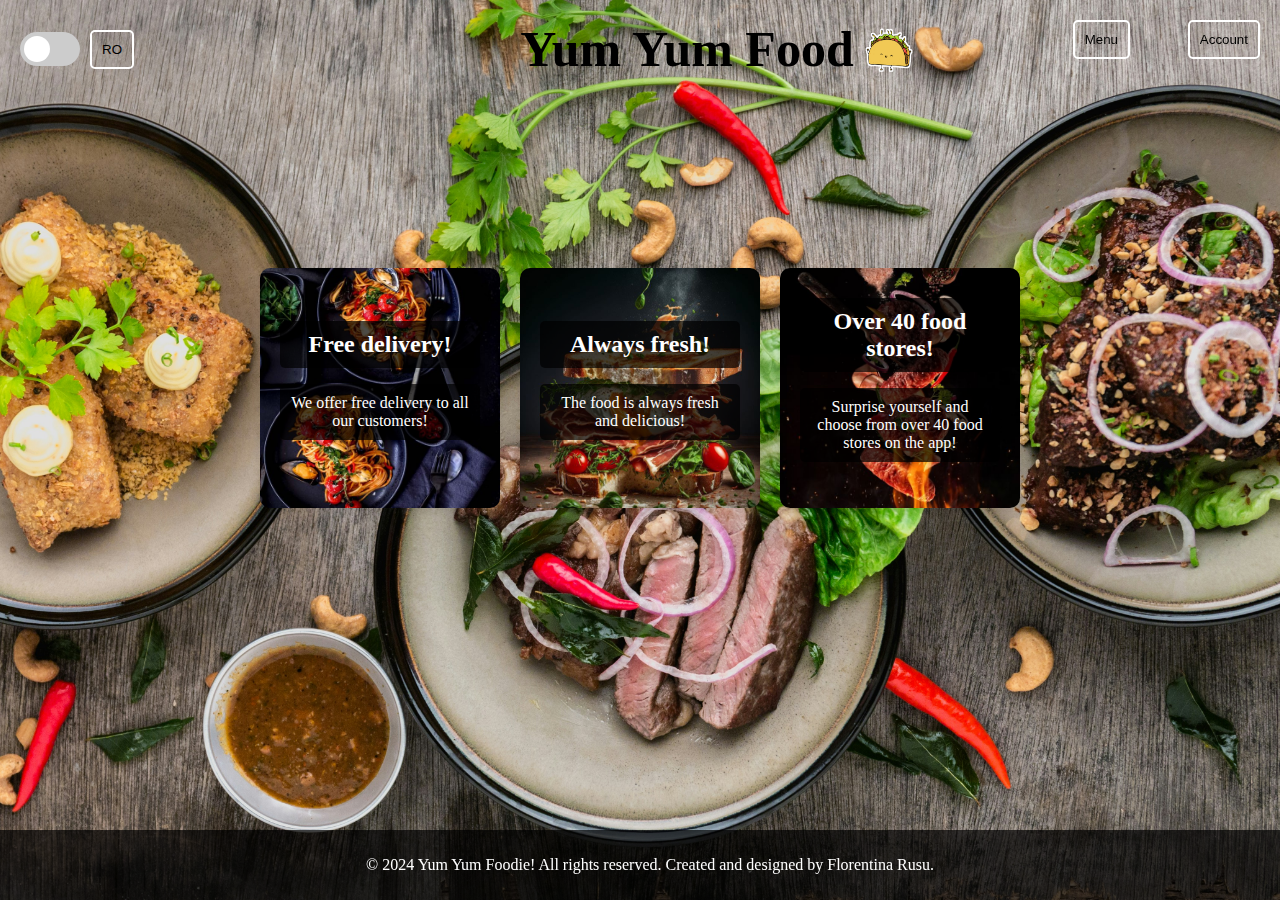
<file: index.html>
<!DOCTYPE html>
<html lang="en">
<head>
    <meta charset="UTF-8">
    <meta name="viewport" content="width=device-width, initial-scale=1.0">
    <title>YumYumFood</title>
    <link rel="stylesheet" href="styles.css">
</head>
<body>
    <header>
        <div class="header-left">
            <label class="switch">
                <input type="checkbox" id="themeSwitch">
                <span class="slider round"></span>
            </label>
            <button class="nav-button" id="languageButton">RO</button>
        </div>
        <div class="title-container">
            <h1 class="title">Yum Yum Food <img src="source.gif" alt="delivery" id="titleGif" class="title-gif"></h1>
        </div>
        <div class="cont-menu-container">
            <div class="cont-menu">
                <button class="nav-button" id="contButton">Account</button>
                <div class="dropdown-menu" id="contDropdown">
                    <a href="register.html" id="register-link">Register</a>
                    <a href="login.html" id="login-link">Login</a>
                    <a href="contact.html" id="contact-link">Contact us</a>
                </div>
            </div>
        </div>
        <div class="menu-container">
            <div class="menu">
                <button class="nav-button" id="menuButton">Menu</button>
                <div class="dropdown-menu" id="menuDropdown">
                    <a href="track.html" id="tracking">Track Order</a>
                    
                </div>
            </div>
        </div>
    </header>

    <main>
        <div class="cards-container">
            <div class="card" style="background-image: url('/c811e16e296b7830943b90943a3d5c51\ \(1\).jpg');">
                <h2>Free delivery!</h2>
                <p>We offer free delivery to all our customers!</p>
            </div>
            <div class="card" style="background-image: url('/4998d25ee58882f82c16c4708013f29b.jpg');">
                <h2>Always fresh!</h2>
                <p>The food is always fresh and delicious!</p>
            </div>
            <div class="card" style="background-image: url('/2211.jpg');">
                <h2>Over 40 food stores!</h2>
                <p>Surprise yourself and choose from over 40 food stores on the app!</p>
            </div>
        </div>
    </main>

    <footer>
        <p>&copy; 2024 Yum Yum Foodie!  All rights reserved. Created and designed by Florentina Rusu.</p>
    </footer>

    <div class="login-container" id="loginContainer">
        <div class="login-form">
            <label for="email">Email</label>
            <input type="email" id="loginEmail" name="email" placeholder="Enter your email.." required />
            <label for="password">Password</label>
            <input type="password" id="loginPassword" name="password" placeholder="Enter your Password.." required />
            <div class="button-send">
                <button id="loginButton" type="button">Submit</button>
            </div>
        </div>
    </div>

    <script src="script.js"></script>
</body>
</html>
</file>
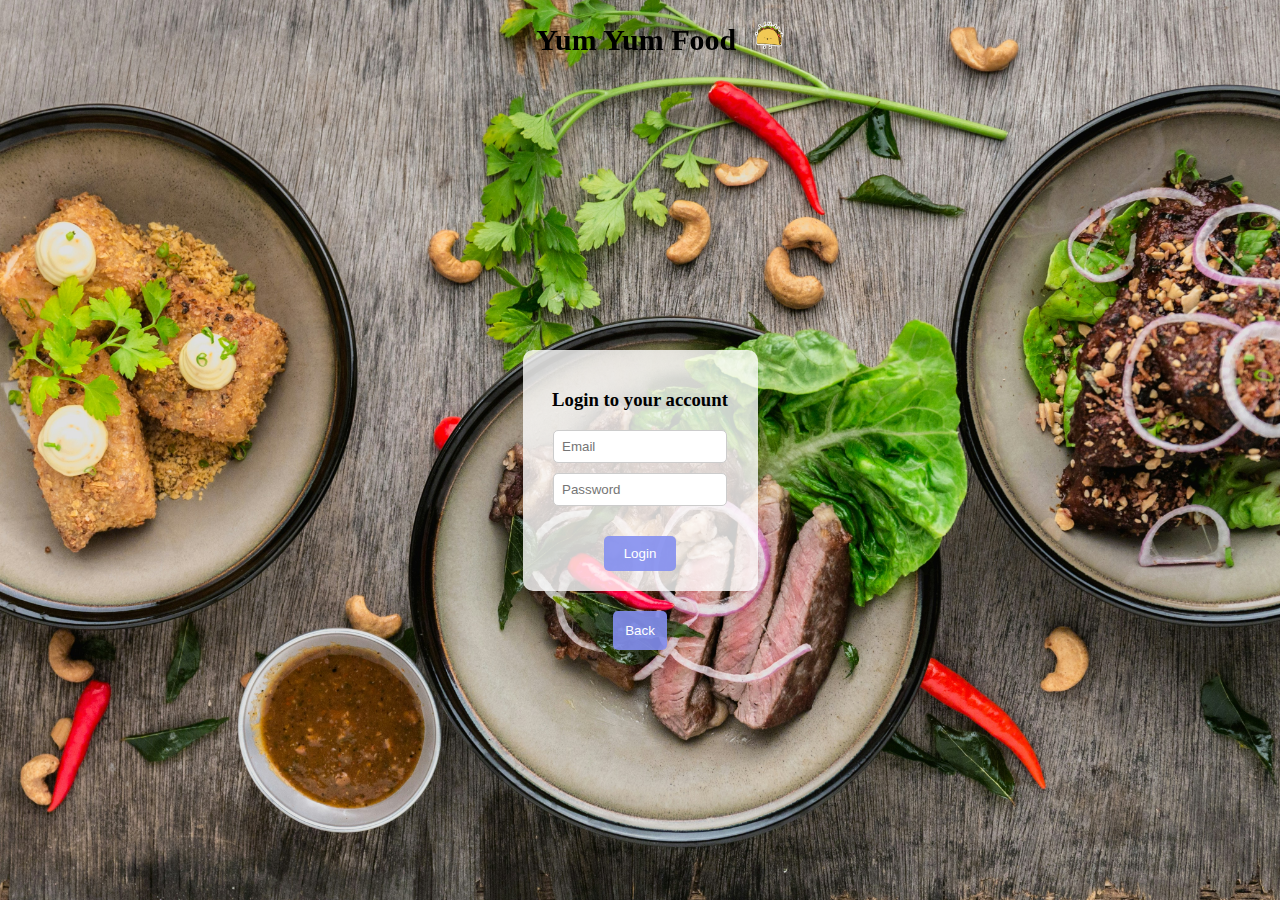
<file: login.html>
<!DOCTYPE html>
<html lang="en">
<head>
    <meta charset="UTF-8">
    <meta name="viewport" content="width=device-width, initial-scale=1.0">
    <link rel="stylesheet" href="login.css">
    <title>YumYumFood - Login</title>
</head>
<body>
    <header>
        <div class="title-container">
            <h1 class="title">Yum Yum Food <img src="source.gif" alt="delivery" id="titleGif" class="title-gif"></h1>
        </div>
    </header>

    <div class="login-container">
        
        <h3>Login to your account</h3>
        <input type="text" id="loginEmail" placeholder="Email">
        <input type="password" id="loginPassword" placeholder="Password">
        <button id="loginButton">Login</button>
    </div>

    
    <div class="menu-container">
        <div class="menu">
            <button class="nav-button" id="menuButton">Back</button>
        </div>
    </div>
    
    <script src="login.js"></script>
</body>
</html>
</file>
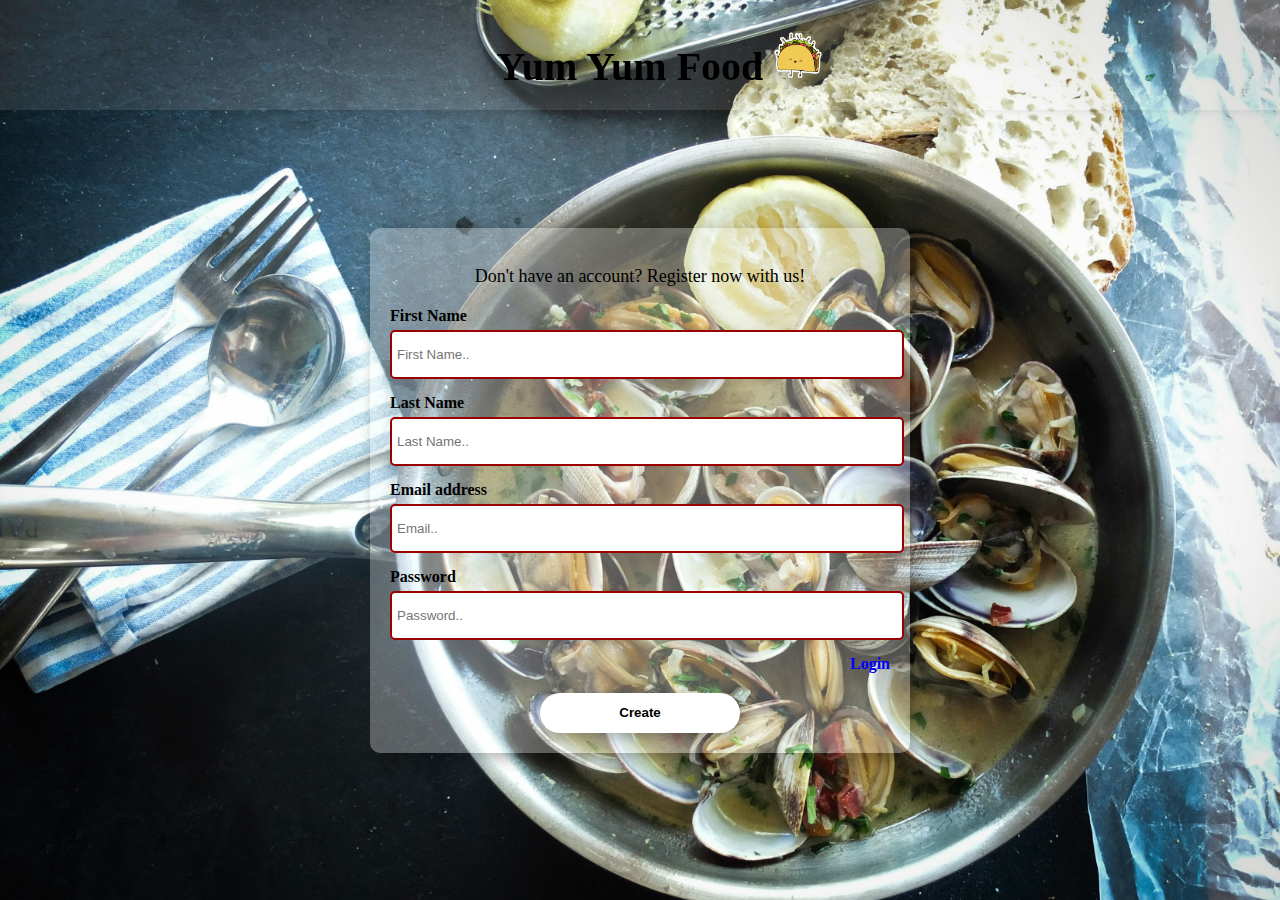
<file: register.html>
<!DOCTYPE html>
<html lang="en">
<head>
    <meta charset="UTF-8">
    <meta name="viewport" content="width=device-width, initial-scale=1.0">
    <link rel="stylesheet" href="register.css">
    <title>Register - Yum Yum Food</title>
</head>
<body>
    <header>
        <div class="title-container">
            <h1 class="title">Yum Yum Food <img src="source.gif" alt="delivery" id="titleGif" class="title-gif"></h1>
        </div>
    </header>

    <div class="container">
        <div class="container-form">
            <div class="contact-details">
                <p>Don't have an account? Register now with us!</p>
            </div>
            <form class="contact-form">
                <label for="FirstName">First Name</label>
                <input type="text" id="FirstName" name="FirstName" placeholder="First Name.." required />

                <label for="LastName">Last Name</label>
                <input type="text" id="LastName" name="LastName" placeholder="Last Name.." required />

                <label for="email">Email address</label>
                <input type="email" id="email" name="email" placeholder="Email.." required />

                <label for="password">Password</label>
                <input type="password" id="password" name="password" placeholder="Password.." required />

                <div class="active-account">
                    <a href="login.html">Login</a>
                </div>

                <div class="button-send">
                    <button type="submit">Create</button>
                </div>
            </form>
        </div>
    </div>

    <script src="register.js"></script>
</body>
</html>
</file>
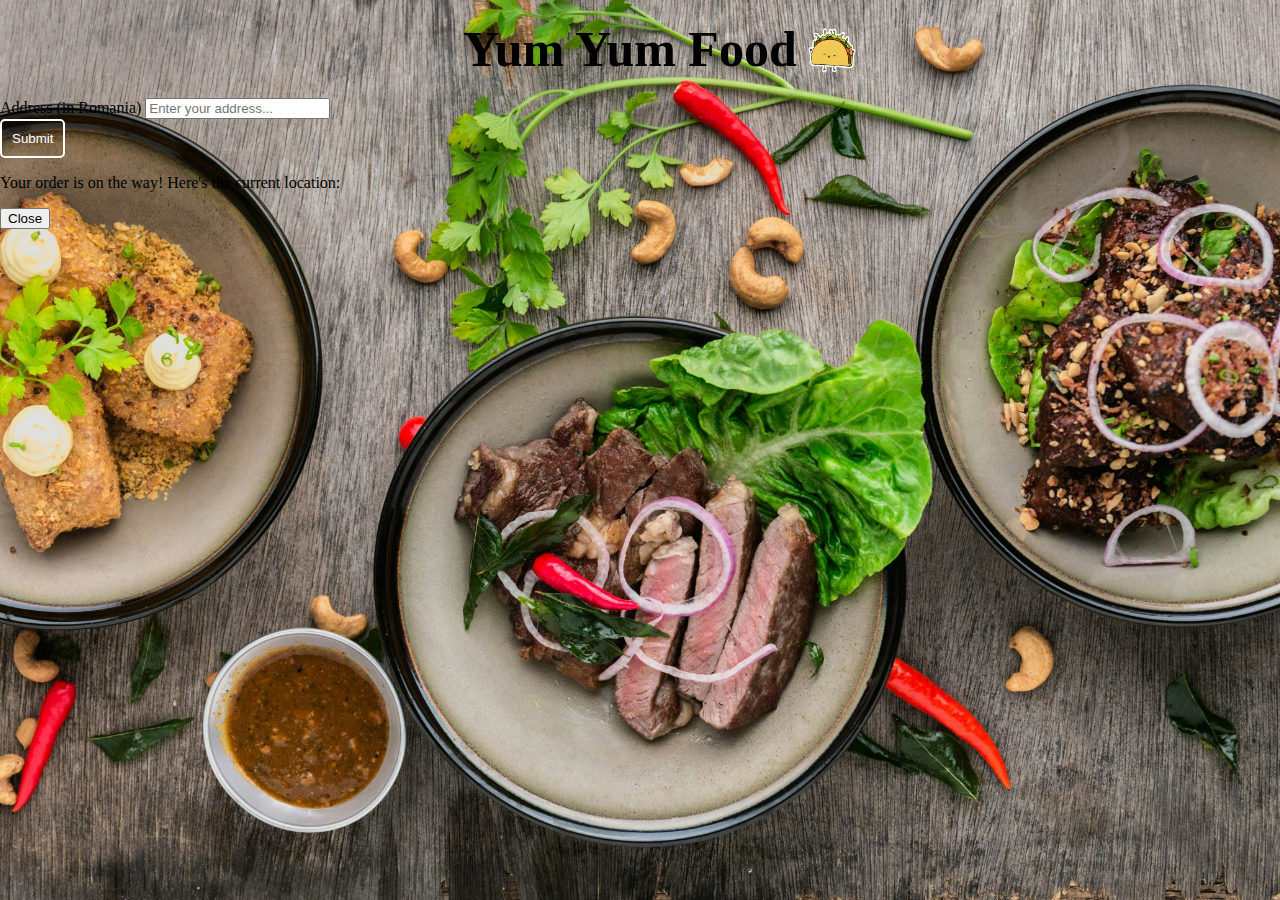
<file: track.html>
<!DOCTYPE html>
<html lang="en">
<head>
    <meta charset="UTF-8">
    <meta name="viewport" content="width=device-width, initial-scale=1.0">
    <link rel="stylesheet" href="styles.css">
    <title>Track Your Order - Yum Yum Food</title>
</head>
<body>
    <header>
        <div class="title-container">
            <h1 class="title">Yum Yum Food <img src="source.gif" alt="delivery" id="titleGif" class="title-gif"></h1>
        </div>
    </header>

    <div class="container">
        <form class="contact-form" id="orderForm">
            <label for="address">Address (in Romania)</label>
            <input type="text" id="address" name="address" placeholder="Enter your address..." required />

            <div class="button-send">
                <button type="submit" id="submitButton">Submit</button>
            </div>
        </form>
    </div>

    <div id="popupBox" class="popup">
        <p>Your order is on the way! Here's the current location:</p>
        <div id="map" class="map"></div>
        <button id="closePopup">Close</button>
    </div>

    <script src="script.js"></script>
</body>
</html>
</file>
<file: styles.css>
body {
    background-image: url('lily-banse--YHSwy6uqvk-unsplash.jpg');
    background-attachment: fixed;
    background-repeat: no-repeat;
    background-size: cover; /* Ensures the image covers the entire screen */
    background-position: center; /* Centers the image */
    margin: 0;
}

body.light-theme {
    background-image: url('/wikisleep-app-qvIrI4ueqzY-unsplash.jpg');
    background-size: cover; /* Apply the same style for light theme */
    background-position: center;
    color: rgb(0, 0, 0);
}
header {
    width: 100%;
    position: center;
    top: 0;
    left: 0;
    padding: 20px;
    display: flex;
    align-items: center;
    justify-content: space-between;
    background-color: transparent;
}

.header-left {
    display: flex;
    align-items: center;
    gap: 10px;
}

.title-container {
    display: flex;
    justify-content: center;
    width: 100%;
}

.title {
    color: rgb(0, 0, 0);
    margin: 0;
    font-size: 50px;
    display: flex;
    align-items: center;
}

.title-gif {
    width: 50px;
    height: 50px;
    margin-left: 10px;
}

.switch {
    position: relative;
    display: inline-block;
    width: 60px;
    height: 34px;
}

.switch input {
    opacity: 0;
    width: 0;
    height: 0;
}

.slider {
    position: absolute;
    cursor: pointer;
    top: 0;
    left: 0;
    right: 0;
    bottom: 0;
    background-color: #ccc;
    transition: 0.4s;
    border-radius: 34px;
}

.slider:before {
    position: absolute;
    content: "";
    height: 26px;
    width: 26px;
    left: 4px;
    bottom: 4px;
    background-color: white;
    transition: 0.4s;
    border-radius: 50%;
}

input:checked + .slider {
    background-color: #2196F3;
}

input:checked + .slider:before {
    transform: translateX(26px);
}

.cont-menu-container {
    position: fixed;
    top: 20px;
    right: 20px;
    z-index: 1000;
}

.menu-container {
    position: fixed;
    top: 20px;
    right: 150px;
    z-index: 1000;
}

.cont-menu {
    display: flex;
    align-items: center;
}

.menu {
    display: flex;
    align-items: center;
}

.nav-button {
    color: rgb(0, 0, 0);
    background-color: transparent;
    text-decoration: none;
    border: 2px solid white;
    border-radius: 5px;
    padding: 10px;
    cursor: pointer;
    transition: background-color 0.3s, color 0.3s;
}

.nav-button:hover {
    background-color: white;
    color: black;
}

.dropdown-menu {
    display: none;
    position: absolute;
    top: 30px;
    right: 0;
    background-color: rgba(132, 143, 240, 0.9);
    padding: 10px;
    border-radius: 5px;
    z-index: 1001;
    width: 120px;
}

.dropdown-menu a {
    display: block;
    color: rgb(0, 0, 0);
    text-decoration: none;
    padding: 10px 20px;
    transition: background-color 0.3s, color 0.3s;
}

.dropdown-menu a:hover {
    background-color: rgb(0, 0, 0);
    color: rgb(255, 255, 255);
}

.login-container {
    position: fixed;
    top: 50%;
    left: 50%;
    transform: translate(-50%, -50%);
    background-color: rgba(132, 143, 240, 0.9);
    padding: 20px;
    border-radius: 10px;
    display: none;
}

.login-form {
    display: flex;
    flex-direction: column;
    gap: 10px;
}

.login-form label {
    color: white;
}

.login-form input {
    padding: 8px;
    border: 2px solid white;
    border-radius: 5px;
    background-color: transparent;
    color: white;
}

.login-form input::placeholder {
    color: white;
}

.button-send button {
    padding: 10px;
    color: white;
    background-color: transparent;
    border: 2px solid white;
    border-radius: 5px;
    cursor: pointer;
    transition: background-color 0.3s, color 0.3s;
}

.button-send button:hover {
    background-color: white;
    color: black;
}

.header-content {
    text-align: center;
    margin-top: 150px;
    color: white;
}

.header-content h2 {
    font-size: 40px;
    color: aqua;
    font-weight: 400;
}

.header-content p {
    font-size: 20px;
    color: white;
}

.header-content button {
    padding: 10px 20px;
    background-color: transparent;
    color: aqua;
    border: 2px solid aqua;
    border-radius: 5px;
    cursor: pointer;
    transition: background-color 0.3s, color 0.3s;
}

.header-content button:hover {
    background-color: aqua;
    color: white;
}

#menuDropdown {
    width: 120px;
}

#menuDropdown a {
    display: block;
    color: rgb(3, 3, 3);
    text-decoration: none;
    padding: 10px 20px;
    transition: background-color 0.3s, color 0.3s;
}

#menuDropdown a:hover {
    background-color: white;
    color: rgb(0, 0, 0);
}

.cards-container {
    display: flex;
    justify-content: center;
    align-items: center;
    margin-top: 150px;
    gap: 20px;
    padding: 20px;
}

.card {
    background-size: cover;
    background-position: center;
    border-radius: 10px;
    padding: 20px;
    box-shadow: 0 4px 8px rgba(0, 0, 0, 0.1);
    text-align: center;
    width: 200px;
    height: 200px;
    transition: transform 0.3s; /* Smooth transition for zoom */
    cursor: pointer;
    display: flex;
    flex-direction: column;
    justify-content: center;
    color: white;
}

.card:hover {
    transform: scale(1.2); /* Zoom effect */
}

.card h2 {
    margin: 0;
    padding: 10px;
    background-color: rgba(0, 0, 0, 0.7);
    border-radius: 5px;
}

.card p {
    padding: 10px;
    background-color: rgba(0, 0, 0, 0.7);
    border-radius: 5px;
}

footer {
    background-color: rgba(0, 0, 0, 0.7);
    color: white;
    text-align: center;
    padding: 10px;
    position: fixed;
    bottom: 0;
    width: 100%;
}

footer.light-theme {
    background-image: url('wikisleep-app-qvIrI4ueqzY-unsplash.jpg');
    ;
}
</file>
<file: login.css>
body {
    background-image: url('lily-banse--YHSwy6uqvk-unsplash.jpg');
    background-attachment: fixed;
    background-repeat: no-repeat;
    background-size: cover;
    margin: 0;
    display: flex;
    flex-direction: column;
    align-items: center;
    justify-content: center;
    height: 100vh;
}

header {
    width: 100%;
    position: fixed;
    top: 0;
    left: 0;
    padding: 20px;
    display: flex;
    align-items: center;
    justify-content: center; /* Center the title */
    background-color: transparent;
    z-index: 1000;
}

.title {
    color: rgb(0, 0, 0);
    margin: 0;
    font-size: 30px;
}

.title-gif {
    width: 30px;
    height: 30px;
    margin-left: 10px;
}



.login-container {
    background-color: rgba(255, 255, 255, 0.8);
    padding: 20px;
    border-radius: 10px;
    text-align: center;
    transition: transform 0.3s;
    margin-top: 100px; /* Adjust the top margin */
}

.login-container:hover {
    transform: scale(1.1);
}

.login-container input {
    display: block;
    margin: 10px auto;
    padding: 8px;
    width: 80%;
    border-radius: 5px;
    border: 1px solid #ccc;
}

.login-container button {
    margin-top: 20px;
    padding: 10px 20px;
    border: none;
    background-color: rgba(132, 143, 240, 0.9);
    color: white;
    border-radius: 5px;
    cursor: pointer;
    transition: background-color 0.3s;
}

.login-container button:hover {
    background-color: #7078e9;
}

.header-right {
    position: fixed;
    top: 20px;
    right: 20px;
    display: flex;
    flex-direction: column;
    align-items: flex-end;
}
.menu-container {
    margin-top: 20px; /* Add margin to create space */
    display: flex;
    justify-content: center;
}

.menu {
    display: flex;
    align-items: center;
}

.nav-button {
    color: rgb(255, 255, 255);
    background-color: rgba(132, 143, 240, 0.9);
    text-decoration: none;
    border: 2px solid transparent;
    border-radius: 5px;
    padding: 10px;
    cursor: pointer;
    transition: background-color 0.3s, color 0.3s;
}

.nav-button:hover {
    background-color: white;
    color: rgba(132, 143, 240, 0.9);
}
</file>
<file: register.css>
body {
    margin: 0;
    padding: 0;
    background-image: url('wikisleep-app-qvIrI4ueqzY-unsplash.jpg'); /* Ensure the path to the image is correct */
    background-position: center;
    background-repeat: no-repeat;
    background-size: cover;
    display: flex;
    justify-content: center;
    align-items: center;
    height: 100vh;
    flex-direction: column;
}

header {
    width: 100%;
    padding: 20px;
    background-color: rgba(255, 255, 255, 0.1); /* Make the header background semi-transparent */
    box-shadow: 0px 0px 10px rgba(0, 0, 0, 0.1);
    position: fixed; /* Keep the header fixed at the top */
    top: 0;
    left: 0;
    z-index: 1000;
}

.title-container {
    display: flex;
    justify-content: center;
    align-items: center;
    gap: 10px;
    margin-top: 10px;
}

.title {
    font-size: 2.5rem;
    color: #000;
    margin: 0;
}

.title-gif {
    width: 50px;
    height: 50px;
}

.container {
    display: flex;
    justify-content: center;
    align-items: center;
    width: 100%;
    height: calc(100vh - 120px); /* Adjust the height to accommodate for the header */
    margin-top: 80px; /* Ensure space for the fixed header */
}

.container-form {
    background-color: rgba(255, 255, 255, 0.3); /* Make the form background semi-transparent */
    padding: 20px;
    border-radius: 10px;
    box-shadow: 5px 5px 15px rgba(0, 0, 0, 0.3);
    max-width: 500px;
    width: 100%;
}

.contact-details {
    margin-bottom: 20px;
    text-align: center;
    color: #000;
    font-size: 18px;
}

.contact-form {
    display: flex;
    flex-direction: column;
    color: #000;
}

.contact-form label {
    margin-bottom: 5px;
    font-weight: bold;
}

.contact-form input {
    width: 100%;
    height: 35px;
    margin-bottom: 15px;
    border-radius: 5px;
    border: 2px solid rgb(155, 0, 0);
    padding: 5px;
    transition: transform 0.3s ease-in-out;
}

.contact-form input:focus {
    transform: scale(1.05);
}

.contact-form input::placeholder {
    font-family: Arial, sans-serif;
}

.button-send {
    display: flex;
    justify-content: center;
}

.button-send button {
    width: 200px;
    height: 40px;
    border: none;
    border-radius: 30px;
    margin-top: 10px;
    background-color: white;
    color: rgb(0, 0, 0);
    transition: transform 0.3s ease-in-out, background-color 0.3s ease-in-out;
    font-weight: bold;
    box-shadow: 5px 5px 15px rgba(0, 0, 0, 0.3);
}

.button-send button:hover {
    background-color: rgba(239, 25, 221, 0.3);
    color: rgb(5, 5, 5);
    transform: scale(1.05);
}

.active-account {
    display: flex;
    justify-content: flex-end;
    margin-bottom: 10px;
}

.active-account a {
    color: blue;
    text-decoration: none;
    font-weight: bold;
}
</file>
